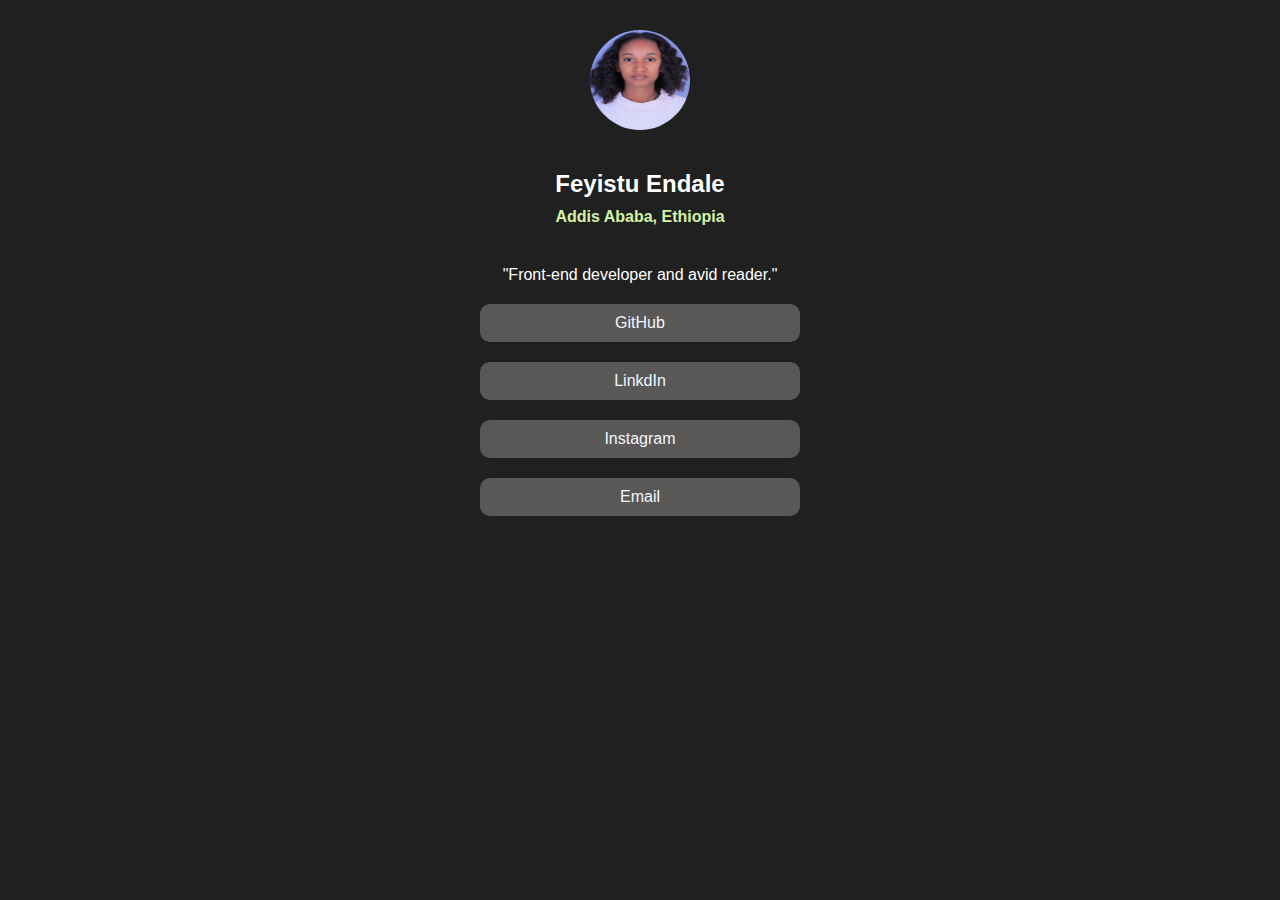
<file: my-accounts/index.html>
<!DOCTYPE html>
<html lang="en">
<head>
    <meta charset="UTF-8">
    <meta name="viewport" content="width=device-width, initial-scale=1.0">
    <title>Contact me</title>
    <link rel="stylesheet" href="style.css">
</head>
<body>
    <img src="./profile.jpg" alt="profile image" height="100" width="100">
    <h2>Feyistu Endale</h2>
    <h4>Addis Ababa, Ethiopia</h4>
    <p>"Front-end developer and avid reader."</p>
    <ul>
        <div class="link"><a href="https://github.com/feyistu123">GitHub</a></div> 
        <div class="link"><a href="https://www.linkedin.com/in/feyistu-endale-8b9198377?trk=contact-info">LinkdIn</a></div>
        <div class="link"><a href="https://www.instagram.com/ze_healer?igsh=amIwZW41aTJlempt">Instagram</a></div>
        <div class="link"><a href="mailto:fayistuendale@gmail.com">Email</a></div>
    </ul>

</body>
</html>
</file>
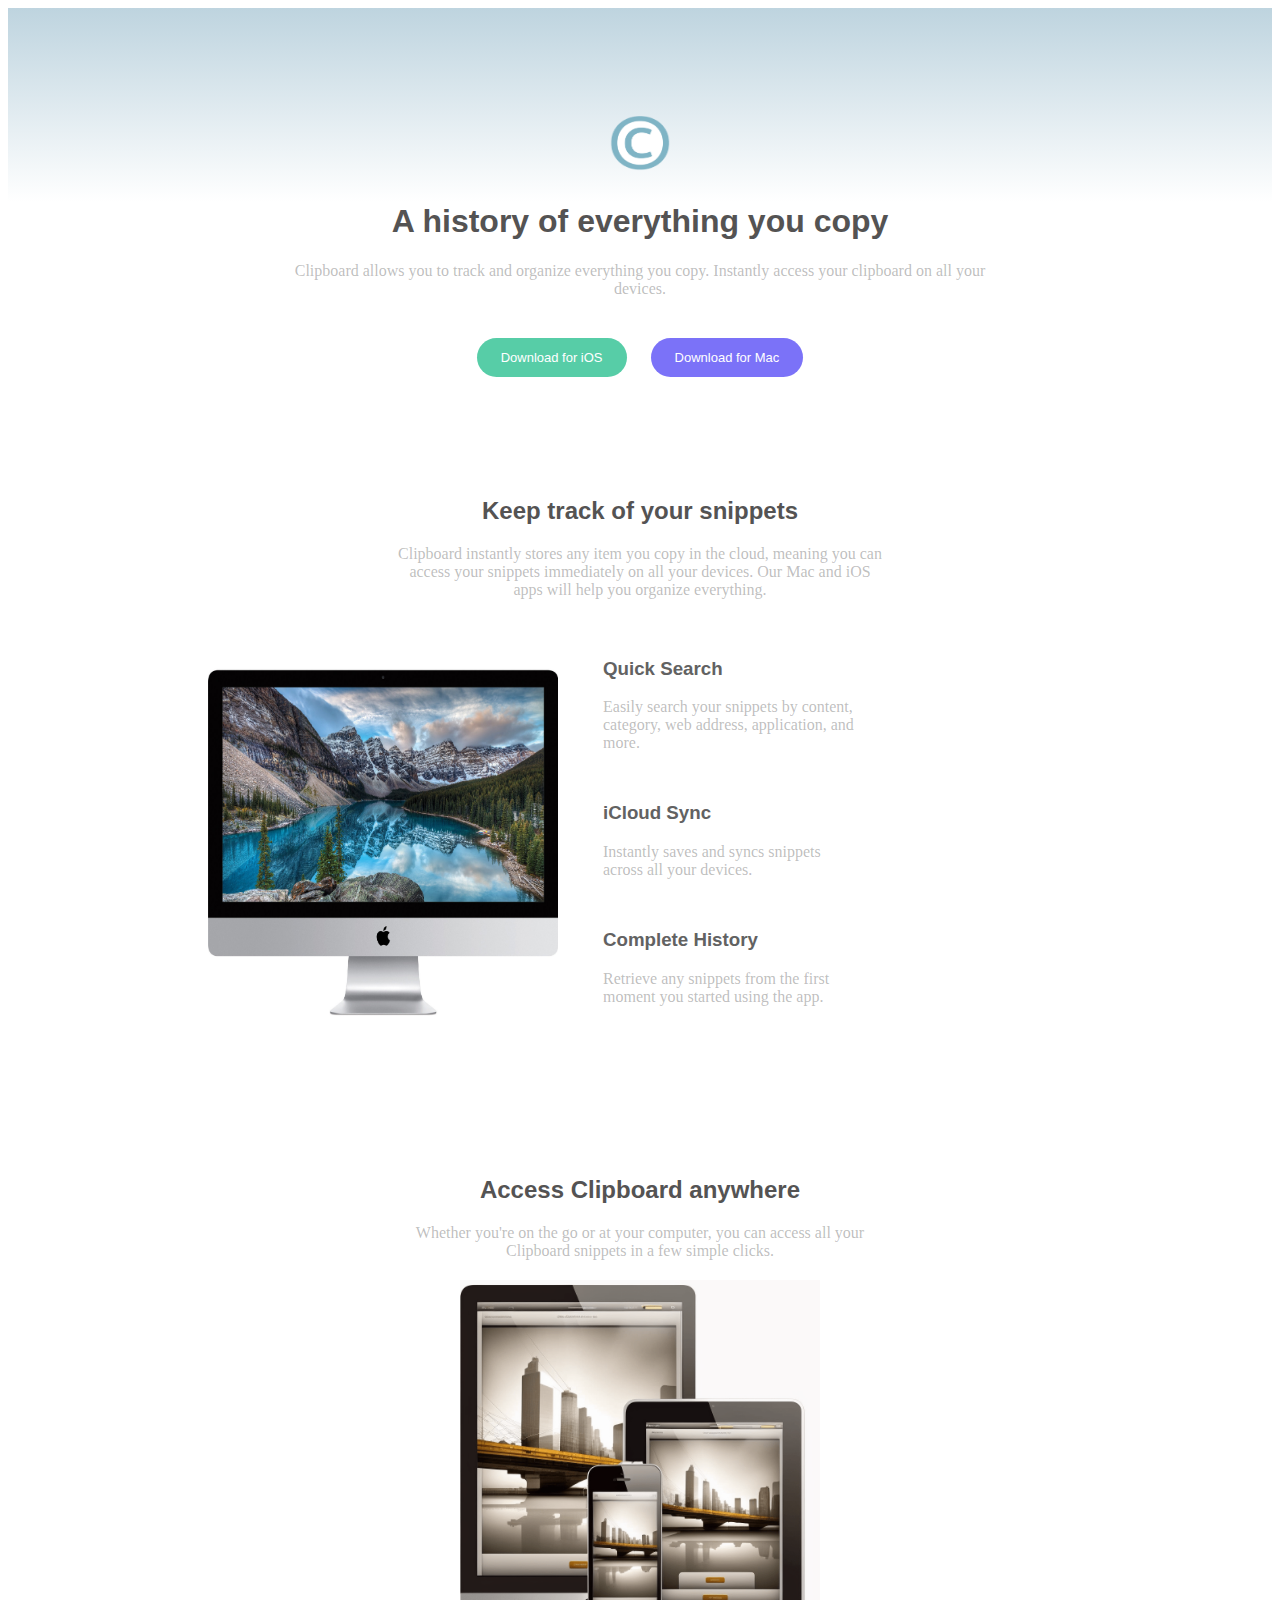
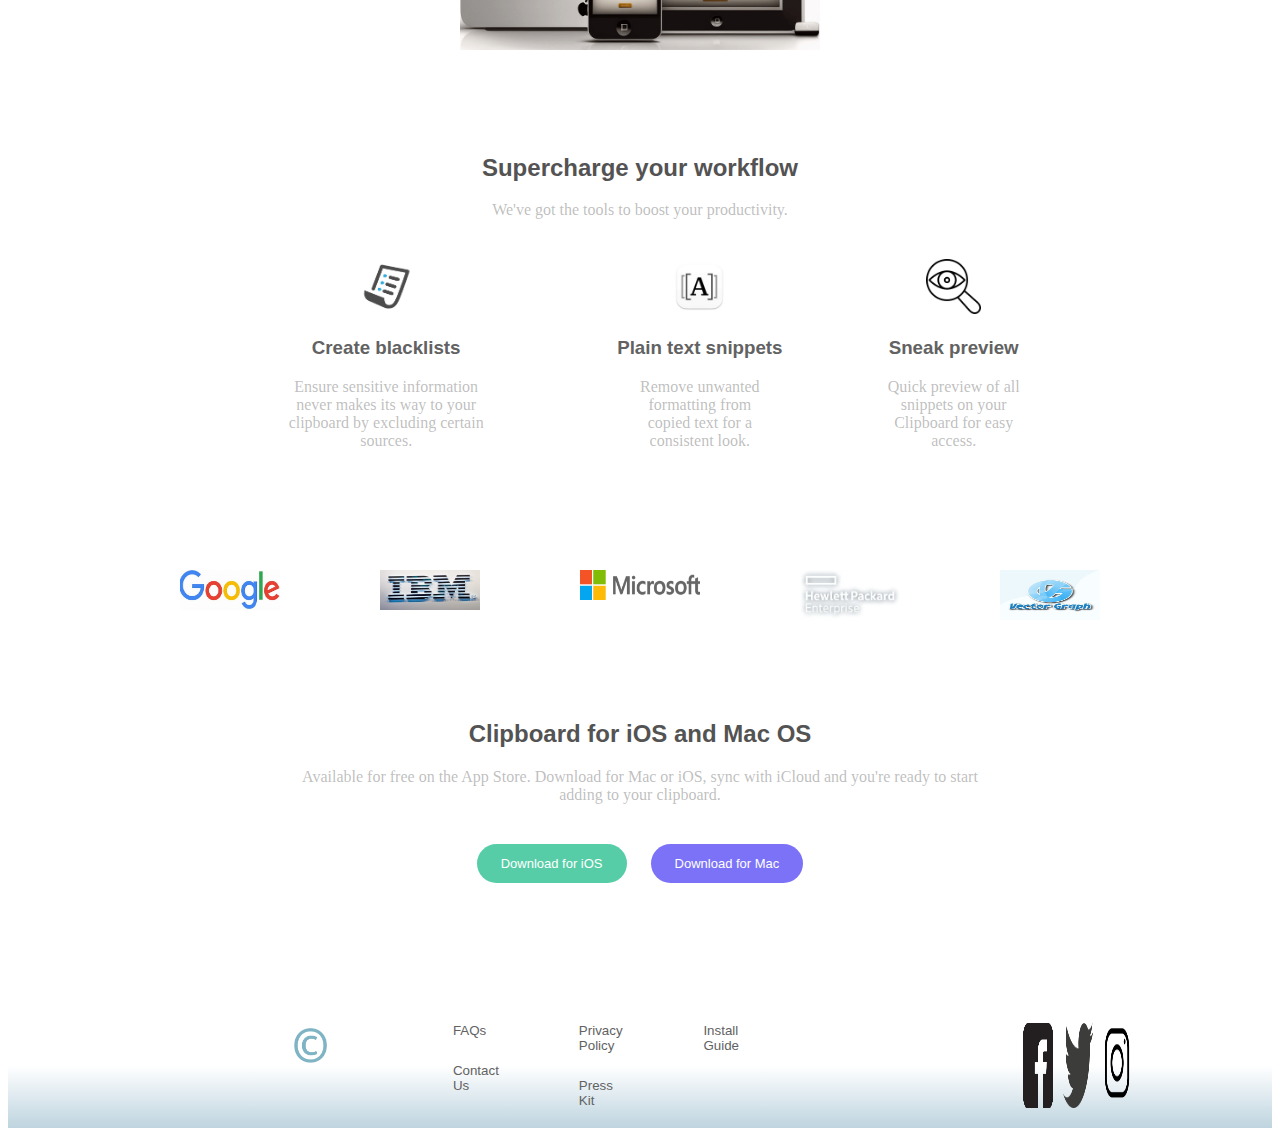
<file: responsive-design/index.html>
<!DOCTYPE html>
<html lang="en">
<head>
    <meta charset="UTF-8">
    <meta name="viewport" content="width=device-width, initial-scale=1.0">
    <title>History of Copy</title>
    <link rel="stylesheet" href="style.css">
</head>
<body>
    <header class="gradient-background" >
        <div class="title">
            <img src="./image/copyright.png" alt="icon" width="80" height="70">
            <h1>A history of everything you copy</h1>
            <p class="parag">Clipboard allows you to track and organize everything you copy. Instantly access your clipboard on all your devices.</p>
            <div class="btn">
                <button class="download-button1" type="button">Download for iOS</button>
                <button class="download-button2" type="button">Download for Mac</button>
            </div>
        </div>
    </header>
    
    <div class="container">
        <h2>Keep track of your snippets</h2>
        <p class="parag">Clipboard instantly stores any item you copy in the cloud, meaning you can access your snippets immediately on all your devices. Our Mac and iOS apps will help you organize everything.</p>
        <div class="feature-image-section">
            <img src="./image/desktop.jpg" alt="icon" width="350" height="380">
            <div class="feature-section">
                <div class="feature">
                    <h3>Quick Search</h3>
                    <p>Easily search your snippets by content, category, web address, application, and more.</p>
                </div>
                <div class="feature">
                    <h3>iCloud Sync</h3>
                    <p>Instantly saves and syncs snippets across all your devices.</p>
                </div>
                <div class="feature">
                    <h3>Complete History</h3>
                    <p>Retrieve any snippets from the first moment you started using the app.</p>
                </div>
            </div>
        </div>
    </div>

    <div class="container">
        <h2>Access Clipboard anywhere</h2>
        <p class="parag">Whether you're on the go or at your computer, you can access all your Clipboard snippets in a few simple clicks.</p>
        <img src="./image/mob.png" alt="image" width="360" height="370">
    </div>
        
    <div class="container">
        <h2>Supercharge your workflow</h2>
        <p class="parag">We've got the tools to boost your productivity.</p>
        <div class="workflow">
            <div class="feature">
                <img src="./image/blacklist.png" alt="image" width="57" height="55">
                <h3>Create blacklists</h3>
                <p class="parag">Ensure sensitive information never makes its way to your clipboard by excluding certain sources.</p>
            </div>
            <div class="feature">
                <img src="./image/a.webp" alt="image" width="57" height="55">
                <h3>Plain text snippets</h3>
                <p class="parag"> Remove unwanted formatting from copied text for a consistent look.</p>
            </div>
            <div class="feature">
                <img src="./image/preview.png" alt="image" width="55" height="55">
                <h3>Sneak preview</h3>
                <p class="parag">Quick preview of all snippets on your Clipboard for easy access.</p>
            </div>
        </div>
    </div>

    <div class="logo">
        <img src="./image/google.jpg" alt="image" width="100px" height="40px">
        <img src="./image/IBM.jpg" alt="image" width="100px" height="40px">
        <img src="./image/microsoft.png" alt="image" width="120px" height="30px">
        <img src="./image/hewlett.webp" alt="image" width="100px" height="50px">
        <img class="last" src="./image/vector.jpg" alt="image" width="100px" height="50px">
    </div>

    <div class="clipboard">
        <h2>Clipboard for iOS and Mac OS</h2>
        <p class="parag">Available for free on the App Store. Download for Mac or iOS, sync with iCloud and you're ready to start adding to your clipboard.</p>
        <div class="btn">
            <button class="download-button1" type="button">Download for iOS</button>
            <button class="download-button2" type="button">Download for Mac</button>
        </div>
    </div>

    <footer>
        <div class="footer-logo">
            <img class="logo-image" src="./image/copyright.png" alt="icon" width="80" height="70">
            <div class="footer-info">
                <div class="footer-links">
                    <a>FAQs</a>
                    <a>Contact Us</a>
                </div>
                <div class="footer-links">
                    <a>Privacy Policy</a>
                    <a>Press Kit</a>
                </div>
                <div class="footer-links">
                    <a>Install Guide</a>
                </div>
            </div>
        </div>
        <div class="social">
            <img src="./image/facebook.jpg" alt="facebook" width="30">
            <img src="./image/twitter.webp" alt="twitter" width="30">
            <img src="./image/instagram.png" alt="instagram" width="30">
        </div>
    </footer>

</body>
</html>
</file>
<file: my-accounts/style.css>
body {
    font-family: Arial, sans-serif;
    background-color: rgb(32, 32, 32);
    margin: 0;
    padding: 0;
}
ul {
    display: flex;
    flex-direction: column;
    gap: 20px;
    padding: 0;
    margin: 20px;
    list-style-type: none;
    text-align: center;
    
}
img {
    border-radius: 50px;
    display: block;
    margin-left: auto;
    margin-right: auto;
    margin-top: 30px;
}
h2, p {
    margin: 40px 0 10px 0;
    text-align: center;
    color: white;
}
.link a {
    display: block;
    padding: 10px;
    background-color: rgb(90, 87, 87);
    text-decoration: unset;
    color:aliceblue;
    border-radius: 10px;
    max-width: 300px;
    margin: 0 auto;
}
h4 {
    margin: 10px 0;
    text-align: center;
    color: rgb(211, 242, 165);
}
</file>
<file: responsive-design/style.css>
body {
    text-align: center;
    
}

.title {
    padding-top: 100px;
}
.container {
    margin: 100px 200px 0;
}

.gradient-background {
    background: linear-gradient( #bed4df, white, white);
    background-size: 100% 100%;
}

h1 {
    font-family: Arial, sans-serif;
    color : #545353;
}

h2 {
    font-family: Arial, sans-serif;
    color : #545353;
}

h3 {
    font-family: Arial, sans-serif;
    color : #626262;
}

p {
    font-family: "Arial, sans-serif";
    color: #5b5b5b66;
    width: 57%;
    margin-bottom: 50px;
}

.parag {
    margin: 0 auto 20px;

}

button {
    color: white;
    font-size: 13px;
    padding: 12px 24px;
    border: none;
    border-radius: 50px;
    cursor: pointer;
    margin: 20px 10px;
    
}

.download-button1 {
    background-color: rgb(87, 205, 167);  
}
.download-button2 {
    background-color: rgb(123, 114, 248);
}

.download-button1:hover {
    background-color: rgb(28, 164, 121); 
}
.download-button2:hover {
    background-color: rgb(91, 81, 237);
}

.desktop {
        width: 500px;
        height: 450px;
    }
.feature-image-section {
    
    display: flex;
    flex-direction: row;
    justify-content: center;
    align-items: center;
    gap: 25px;
    
}
.feature-section {
    margin: 20px;
    text-align: left;
}

.mobile {
    width: 400px;
    height: 400px;
}
.workflow {
    margin-top: 40px;
    display: flex;
    justify-content: center;
    gap: 10px;
}
.logo {
    padding-top: 100px;
    display: flex;
    flex-direction: row;
    gap: 100px;
    justify-content: center;
}

.clipboard {
    margin-top: 100px;
}

footer {
    background: linear-gradient(white, white, #bed4df);
    background-size: 100% 100%;
    display: flex;
    flex-direction: row;
    gap: 280px;
    padding: 20px 150px;
    margin-top: 100px;
}

.footer-logo {
    display: flex;
    flex-direction: row;
    gap: 120px;
    margin-left: 130px;
}

.footer-info {
    display: flex;
    flex-direction: row;
    gap: 80px;
}

.footer-links {
    display: flex;
    flex-direction: column;
    gap: 25px;
    text-align: left;
    color: #626262;
    font-size: smaller;
    font-family: Arial, Helvetica, sans-serif;
}

.logo-image {
    width: 50px;
    height: 45px;
}
.social {
    display: flex;
    justify-content: right;
    gap: 10px;
}

@media (max-width: 600px) {
    .container {
        margin: 100px auto 0;
    }
    
    p {
        font-family: "Arial, sans-serif";
        color: #5b5b5b66;
        width: 60%;
        margin-bottom: 50px;
        margin: 0 auto;
    }
    .desktop {
        width: 300px;
        height: 300px;
    }
    .feature-image-section {
        display: flex;
        flex-direction: column;
        margin-left: 0;
    }
    .feature-section {
        display: flex;
        flex-direction: column;
        gap: 20px;
        text-align: center;
    }
    .mobile {
        width: 290px;
        height: 280px;
    }

    .workflow {
        margin-top: 40px;
        display: flex;
        flex-direction: column;
        justify-content: center;
        gap: 5px;
    }

    .logo {
        padding-top: 100px;
        margin: 0px 100px;
        display: grid;
        grid-template-columns: 1fr 1fr;
        gap: 60px;
        justify-content: center;   
    }
    .last {
        grid-column: span 2;
        margin: 0 auto;
    }
    
    .clipboard {
        margin: 100px 0;
    }

    .logo-image {
        order:2;
    } 
    footer {
        background: linear-gradient(white, white, #bed4df);
        background-size: 100% 100%;
        display: grid;
        grid-template-columns: 220px 100px;
        gap: 0px;
        padding: 10px 10px;
        margin-top: 100px;
        align-items: end;
    }
    .footer-logo {
        display: flex;
        flex-direction: column;
        gap: 20px;
        justify-content: center;
        margin-left: 0px;
    }
    .footer-info {
        grid-column: span 2;
        gap: 30px; 
    }
    .footer-links {
        display: flex;
        flex-direction: row;
        gap: 30px;
    }
    .social {
        display: flex;
        justify-content: right;
        gap: 10px;
    }

}
</file>
